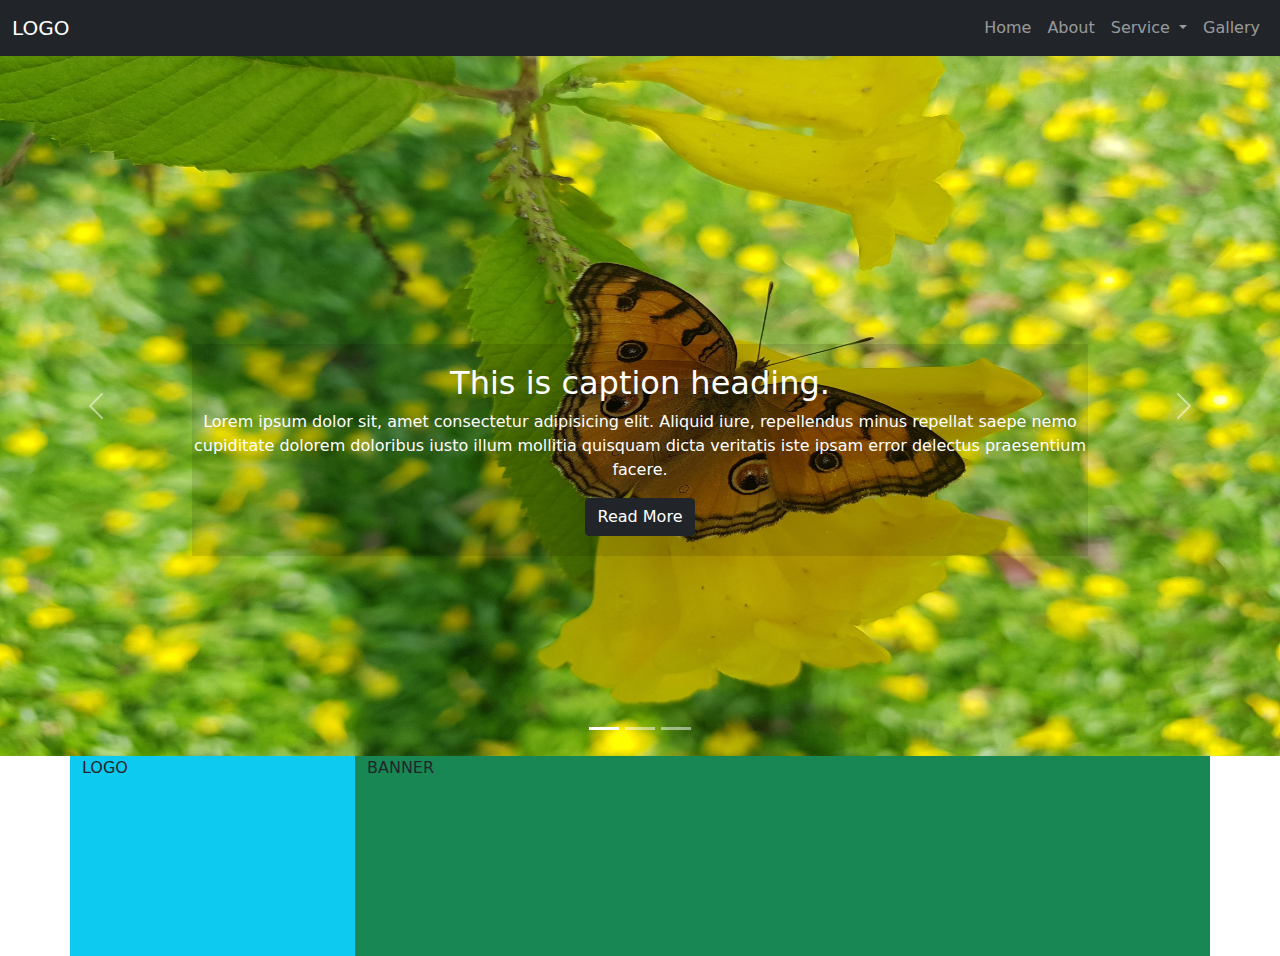
<file: day-5/index.html>
<!DOCTYPE html>
<html lang="en">
<head>
    <meta charset="UTF-8">
    <meta http-equiv="X-UA-Compatible" content="IE=edge">
    <meta name="viewport" content="width=device-width, initial-scale=1.0">
    <title> batch_3day_5 </title>
    <link rel="stylesheet" href="css/bootstrap.css" />
    <link rel="stylesheet" href="css/style.css" />
</head>
<body>


    <nav class="navbar navbar-expand-md navbar-dark bg-dark">
        <div class="container-fluid">
            <a href="" class="navbar-brand"> LOGO </a>
            <button type="button" class="navbar-toggler" data-bs-toggle="collapse" data-bs-target="#menu" >
                <span class="navbar-toggler-icon"></span>
            </button>
            <div class="collapse navbar-collapse" id="menu">
                <ul class="navbar-nav ms-auto">
                    <li><a href="" class="nav-link"> Home </a></li>
                    <li><a href="" class="nav-link"> About </a></li>
                    <li class="dropdown"> 
                        <a href="" class="nav-link dropdown-toggle" data-bs-toggle="dropdown"> Service </a>
                        <ul class="dropdown-menu">
                            <li><a href="" class="dropdown-item"> service </a></li>
                            <li><a href="" class="dropdown-item"> service </a></li>
                            <li><a href="" class="dropdown-item"> service </a></li>
                        </ul>
                    </li>
                    <li><a href="" class="nav-link"> Gallery </a></li>
                </ul>
            </div>
        </div>

    </nav>
    <div class="carousel slide" data-bs-ride="carousel" data-interval="1000" id="slider">
        <ol class="carousel-indicators">
            <li data-bs-target="#slider" data-bs-slide-to="0" class="active"></li>
            <li data-bs-target="#slider" data-bs-slide-to="1"></li>
            <li data-bs-target="#slider" data-bs-slide-to="2"></li>
        </ol>
        <div class="carousel-inner">
            <div class="carousel-item active">
                <img  src="img/butterfly.jpg" alt="butterfly" class="w-100" style="height:700px">
                <div class="carousel-caption my-caption">
                    <h2>This is caption heading.</h2>
                    <p>Lorem ipsum dolor sit, amet consectetur adipisicing elit. Aliquid iure, repellendus minus repellat saepe nemo cupiditate dolorem doloribus iusto illum mollitia quisquam dicta veritatis iste ipsam error delectus praesentium facere.</p>
                    <a href="" class="btn btn-dark"> Read More </a>
                </div>
            </div>
            <div class="carousel-item "> 
                <img src="img/scorpin.jpg" alt="scorpin" class="w-100 " style="height:700px"> 
            </div>
            <div class="carousel-item "> 
                <img src="img/cotton.jpg" alt="cotton" class="w-100" style="height:700px"> 
            </div>
        </div>
        <a href="#slider" class="carousel-control-prev" data-bs-slide="prev"> 
            <span class="carousel-control-prev-icon"> </span>
        </a>
        <a href="#slider" class="carousel-control-next" data-bs-slide="next"> 
            <span class="carousel-control-next-icon"> </span>
        </a>
    </div>
    <section>
        <div class="container">
            <div class="row">
                <div class="col-lg-3 col-md-4 col-sm-6 h-200 bg-info"> LOGO </div>
                <div class="col-lg-9 col-md-8 col-sm-6 h-200 bg-success" > BANNER </div>
            </div>
        </div>
    </section>

    <script src="js/jquery-3.6.1.js"></script>
    <script src="js/bootstrap.js"></script>
</body>
</html>
</file>
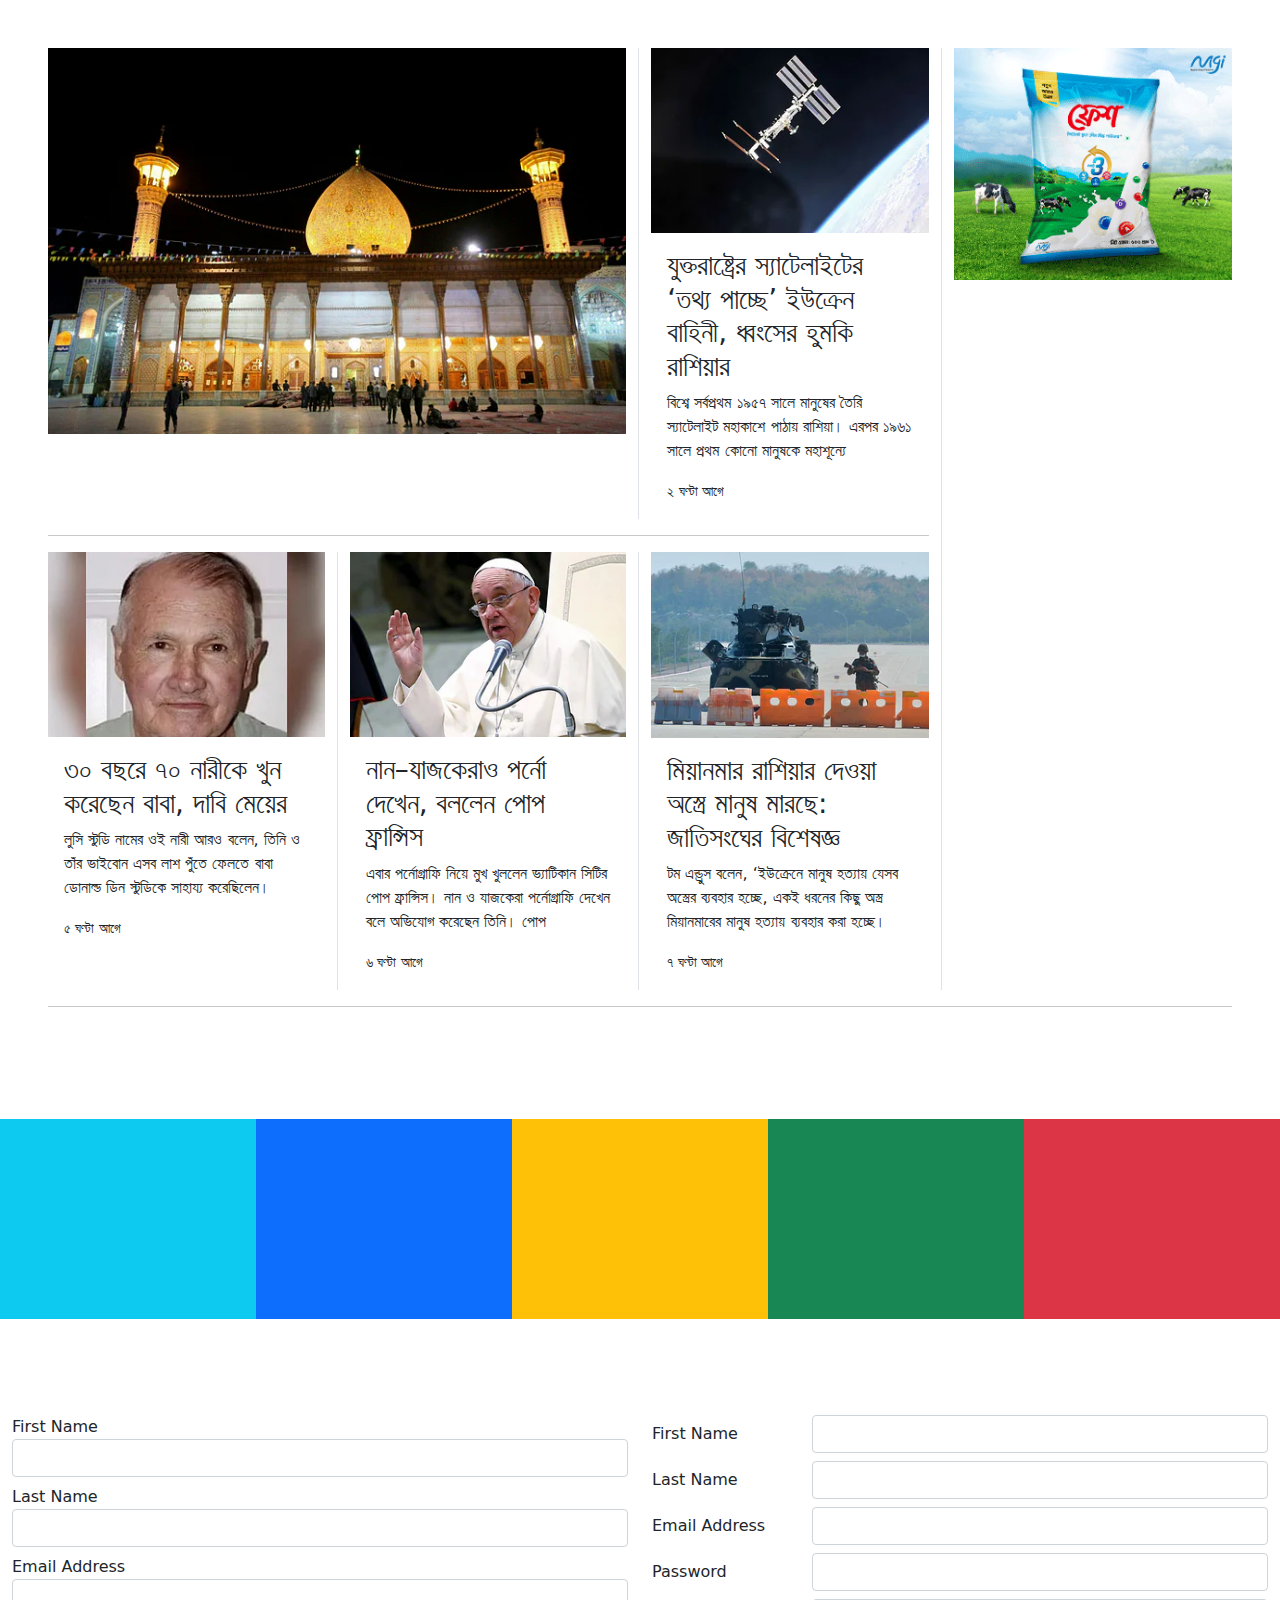
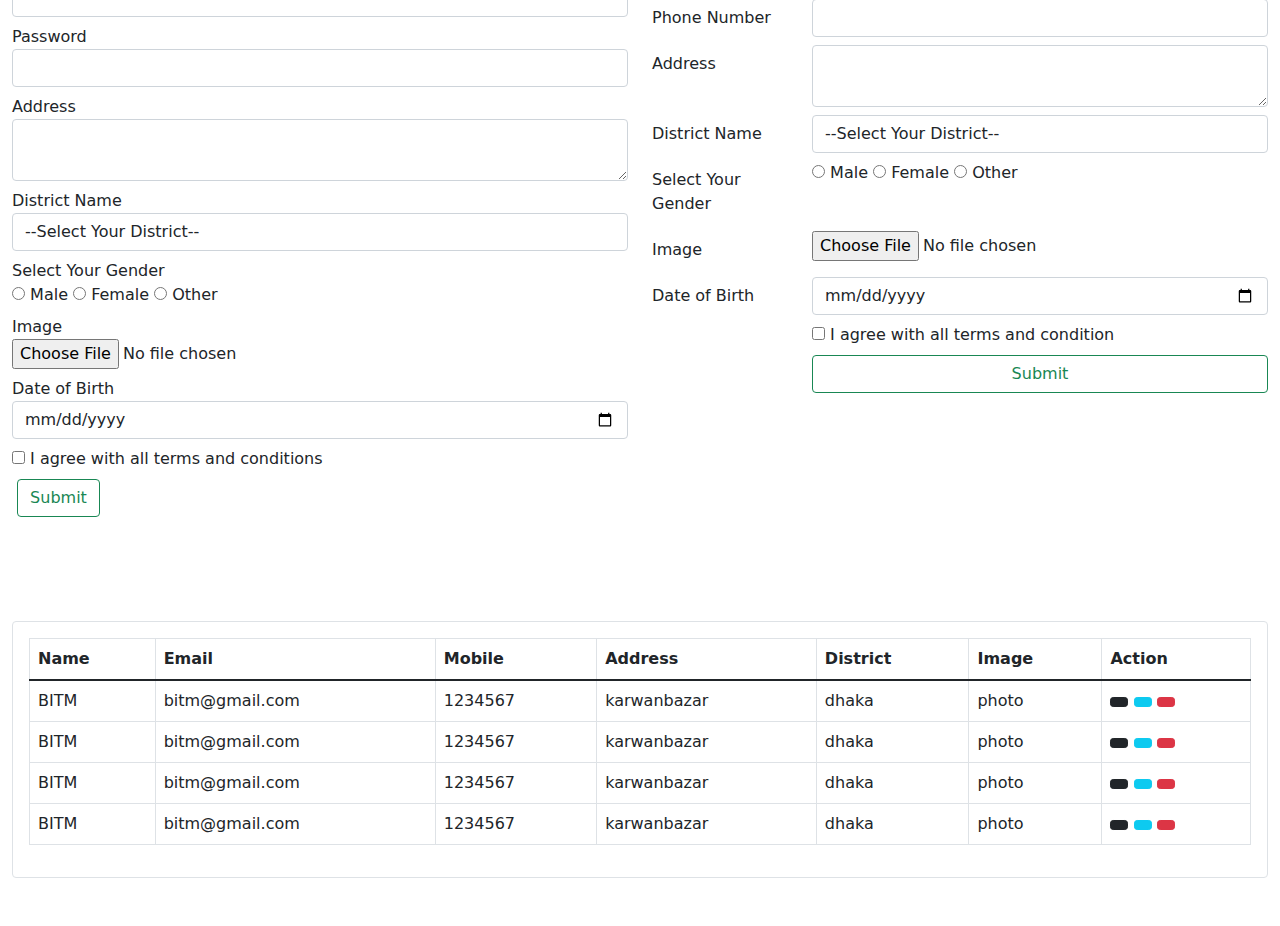
<file: day-7/index.html>
<!DOCTYPE html>
<html lang="en">
<head>
    <meta charset="UTF-8">
    <meta http-equiv="X-UA-Compatible" content="IE=edge">
    <meta name="viewport" content="width=device-width, initial-scale=1.0">
    <title> batch_3day_7 </title>
    <link rel="stylesheet" href="https://cdnjs.cloudflare.com/ajax/libs/font-awesome/6.2.0/css/all.min.css" integrity="sha512-xh6O/CkQoPOWDdYTDqeRdPCVd1SpvCA9XXcUnZS2FmJNp1coAFzvtCN9BmamE+4aHK8yyUHUSCcJHgXloTyT2A==" crossorigin="anonymous" referrerpolicy="no-referrer" />
    <link rel="stylesheet" href="css/bootstrap.css">
    <link rel="stylesheet" href="css/style.css">
</head>
<body>
    <section class="py-5 px-5 ">
        <div class=" ">
            <div class="row">
                <div class="col-md-9 border-end">
                    <div class="row">
                        <div class="col-md-8 border-end">
                            <div class="card ">
                                <img class="main-img" src="img/shia_mausoleum.webp" alt="not found">
                             </div>
                        </div>
                        <div class="col-md-4">
                            <div class="card">
                                <img src="img/satelite.webp" alt="">
                                <div class="card-body">
                                    <h3> যুক্তরাষ্ট্রের স্যাটেলাইটের ‘তথ্য পাচ্ছে’ ইউক্রেন বাহিনী, ধ্বংসের হুমকি রাশিয়ার</h3>
                                    <p>বিশ্বে সর্বপ্রথম ১৯৫৭ সালে মানুষের তৈরি স্যাটেলাইট মহাকাশে পাঠায় রাশিয়া। এরপর ১৯৬১ সালে প্রথম কোনো মানুষকে মহাশূন্যে</p>
                                    <small>২ ঘণ্টা আগে</small>
                                </div>
                            </div>
                        </div>
                    </div>
                     <hr>
                    <div class="row">
                        <div class="col-md-4 border-end">
                            <div class="card">
                                <img src="img/bad-dad.webp" alt="">
                                <div class="card-body">
                                    <h3>৩০ বছরে ৭০ নারীকে খুন করেছেন বাবা, দাবি মেয়ের</h3>
                                    <p>লুসি স্টুডি নামের ওই নারী আরও বলেন, তিনি ও তাঁর ভাইবোন এসব লাশ পুঁতে ফেলতে বাবা ডোনাল্ড ডিন স্টুডিকে সাহায্য করেছিলেন।</p>
                                    <small>৫ ঘণ্টা আগে</small>
                                </div>
                            </div>
                        </div>
                        <div class="col-md-4 border-end">
                            <div class="card">
                                <img src="img/sinner-pop.webp" alt="">
                                <div class="card-body">
                                    <h3>নান–যাজকেরাও পর্নো দেখেন, বললেন পোপ ফ্রান্সিস</h3>
                                    <p>এবার পর্নোগ্রাফি নিয়ে মুখ খুললেন ভ্যাটিকান সিটির পোপ ফ্রান্সিস। নান ও যাজকেরা পর্নোগ্রাফি দেখেন বলে অভিযোগ করেছেন তিনি। পোপ</p>
                                    <small>৬ ঘণ্টা আগে</small>
                                </div>
                            </div>
                        </div>
                        <div class="col-md-4">
                            <div class="card">
                                <img src="img/soldier-miyanbar.webp" alt="">
                                <div class="card-body">
                                    <h3>মিয়ানমার রাশিয়ার দেওয়া অস্ত্রে মানুষ মারছে: জাতিসংঘের বিশেষজ্ঞ</h3>
                                    <p>টম এন্ড্রুস বলেন, ‘ইউক্রেনে মানুষ হত্যায় যেসব অস্ত্রের ব্যবহার হচ্ছে, একই ধরনের কিছু অস্ত্র মিয়ানমারের মানুষ হত্যায় ব্যবহার করা হচ্ছে।</p>
                                    <small>৭ ঘণ্টা আগে</small>
                                </div>
                            </div>
                        </div>
                    </div>
                </div>
                <div class="col-md-3">
                    <div class="row">
                        <div class="col-md-12">
                            <div class="card"><img src="img/fresh.gif" alt=""></div>
                        </div>
                    </div>
                    <div class="row"></div>
                </div>
            </div>
        </div>
        <hr>
    </section>

    <section class="py-5">
        <div class="container-fluid">
            <div class="row">
                <div class="col-md h-200 bg-info"></div>
                <div class="col-md h-200 bg-primary"></div>
                <div class="col-md h-200 bg-warning"></div>
                <div class="col-md h-200 bg-success"></div>
                <div class="col-md h-200 bg-danger"></div>
            </div>
        </div>
    </section>

    <section class="py-5">
        <div class="container-fluid">
            <div class="row">
                <div class="col-md-6">
                    <div class="form-group mb-2">
                        <label for="f-name"> First Name </label>
                        <input id="f-name" type="text" class="form-control">
                    </div>
                    <div class="form-group mb-2">
                        <label for="l-name"> Last Name </label>
                        <input id="l-name" type="text" class="form-control">
                    </div>
                    <div class="form-group mb-2">
                        <label for="email"> Email Address </label>
                        <input id="email" type="email" class="form-control">
                    </div>
                    <div class="form-group mb-2">
                        <label for="password"> Password </label>
                        <input id="password" type="password" class="form-control">
                    </div>
                    <div class="form-group mb-2">
                        <label for="address"> Address </label>
                        <textarea name="" id="address" class="form-control"></textarea>
                    </div>
                    <div class="form-group mb-2">
                        <label for="district"> District Name </label>
                        <select name="" class="form-control" id="district">
                            <option value=""> --Select Your District-- </option>
                            <option value=""> Pabna </option>
                            <option value=""> Dhaka </option>
                            <option value=""> Rajshahi </option>
                            <option value=""> Koshorgonj</option>
                        </select>
                    </div>
                    <div class="form-group mb-2">
                        <label for="gender"> Select Your Gender </label>
                        <div id="gender">
                            <label for=""><input type="radio"> Male </label>
                            <label for=""><input type="radio"> Female </label>
                            <label for=""><input type="radio"> Other </label>
                        </div>
                    </div>
                    <div class="form-group mb-2">
                        <label for="image"> Image </label>
                        <div id="image">
                            <input type="file">
                        </div>
                    </div>
                    <div class="form-group mb-2">
                        <label for="dob"> Date of Birth </label>
                        <input id="dob" type="date" class="form-control">
                    </div>
                    <div class="form-group mb-2">
                        <label for="checkbox"> <input id="checkbox" type="checkbox"> I agree with all terms and conditions </label>
                        
                    </div>
                    <div class="form-group mb-2">
                        <label for="submit-btn"></label>
                        <input id="submit-btn" type="button" value="Submit" class="btn btn-outline-success">
                    </div>
                </div>
                <div class="col-md-6">
                    <div class="form-group row mb-2">
                        <label class="col-md-3 col-form-label"> First Name </label>
                        <div class="col-md-9"><input type="text" class="form-control"> </div>
                    </div>
                    <div class="form-group row mb-2">
                        <label class="col-md-3 col-form-label"> Last Name </label>
                        <div class="col-md-9"><input type="text" class="form-control"></div>
                    </div>
                    <div class="form-group row mb-2">
                        <label class="col-md-3 col-form-label"> Email Address </label>
                        <div class="col-md-9"><input type="email" class="form-control"></div>
                    </div>
                    <div class="form-group row mb-2">
                        <label class="col-md-3 col-form-label"> Password </label>
                        <div class="col-md-9"><input type="password" class="form-control"></div>
                    </div>
                    <div class="form-group row mb-2">
                        <label class="col-md-3 col-form-label"> Phone Number </label>
                        <div class="col-md-9"><input type="number" class="form-control"></div>
                    </div>
                    <div class="form-group row mb-2">
                        <label class="col-md-3 col-form-label"> Address </label>
                        <div class="col-md-9"> <textarea class="form-control" ></textarea></div>
                    </div>
                    <div class="form-group row mb-2">
                        <label for="" class="col-md-3 col-form-label"> District Name </label>
                        <div class="col-md-9">
                            <select class="form-control">
                                <option value=""> --Select Your District-- </option>
                                <option value=""> Dhaka </option>
                                <option value=""> Rajshahi </option>
                                <option value=""> Pabna </option>
                                <option value=""> Kishorgonj </option>
                            </select>
                        </div>
                    </div>
                    <div class="form-group row mb-2">
                        <label class="col-md-3 col-form-label"> Select Your Gender </label>
                        <div class="col-md-9">
                            <label><input type="radio"> Male </label>
                            <label><input type="radio"> Female </label>
                            <label><input type="radio"> Other </label>

                        </div>
                    </div>
                    <div class="form-group row mb-2">
                        <label for="" class="col-md-3 col-form-label"> Image </label>
                        <div class="col-md-9"><input type="file"></div>
                    </div>
                    <div class="form-group row mb-2">
                        <label for="" class="col-md-3 col-form-label"> Date of Birth </label>
                        <div class="col-md-9"><input type="date" class="form-control"></div>
                    </div>
                    <div class="form-group row mb-2">
                        <label for="" class="col-md-3 col-form-label"></label>
                        <div class="col-md-9">
                            <label for=""><input type="checkbox"> I agree with all terms and condition</label>
                        </div>
                    </div>
                    <div class="form-group row mb-2">
                        <label for="" class="col-md-3 col-form-label"></label>
                        <div class="col-md-9"><input type="submit" class="btn btn-outline-success w-100"></div>
                    </div>
                </div>
            </div>
        </div>
    </section>
    <section class="py-5">
        <div class="container-fluid">
            <div class="row">
                <div class="col-md-12">
                    <div class="card card-body border">
                        <table class="table table-bordered">
                            <thead>
                                <tr>
                                    <th> Name </th>
                                    <th> Email </th>
                                    <th> Mobile </th>
                                    <th> Address </th>
                                    <th> District </th>
                                    <th> Image </th>
                                    <th> Action </th>
                                </tr>
                            </thead>
                            <tbody> 
                                <tr>
                                    <td> BITM </td>
                                    <td> bitm@gmail.com </td>
                                    <td> 1234567 </td>
                                    <td> karwanbazar </td>
                                    <td> dhaka </td>
                                    <td> photo </td>
                                    <td> 
                                        <a href="" class="btn btn-dark btn-sm"><i class="fa-solid fa-pen-to-square"></i></a>
                                        <a href="" class="btn btn-info btn-sm"> <i class="fa-solid fa-house"></i> </a>
                                        <a href="" class="btn btn-danger btn-sm"> <i class="fa-solid fa-trash"></i> </a> 
                                    </td>
                                </tr>
                                <tr>
                                    <td> BITM </td>
                                    <td> bitm@gmail.com </td>
                                    <td> 1234567 </td>
                                    <td> karwanbazar </td>
                                    <td> dhaka </td>
                                    <td> photo </td>
                                    <td> 
                                        <a href="" class="btn btn-dark btn-sm"><i class="fa-solid fa-pen-to-square"></i></a>
                                        <a href="" class="btn btn-info btn-sm"> <i class="fa-solid fa-house"></i> </a>
                                        <a href="" class="btn btn-danger btn-sm"> <i class="fa-solid fa-trash"></i> </a> 
                                    </td>
                                </tr>
                                <tr>
                                    <td> BITM </td>
                                    <td> bitm@gmail.com </td>
                                    <td> 1234567 </td>
                                    <td> karwanbazar </td>
                                    <td> dhaka </td>
                                    <td> photo </td>
                                    <td> 
                                        <a href="" class="btn btn-dark btn-sm"><i class="fa-solid fa-pen-to-square"></i></a>
                                        <a href="" class="btn btn-info btn-sm"> <i class="fa-solid fa-house"></i> </a>
                                        <a href="" class="btn btn-danger btn-sm"> <i class="fa-solid fa-trash"></i> </a> 
                                    </td>
                                </tr>
                                <tr>
                                    <td> BITM </td>
                                    <td> bitm@gmail.com </td>
                                    <td> 1234567 </td>
                                    <td> karwanbazar </td>
                                    <td> dhaka </td>
                                    <td> photo </td>
                                    <td> 
                                        <a href="" class="btn btn-dark btn-sm"><i class="fa-solid fa-pen-to-square"></i></a>
                                        <a href="" class="btn btn-info btn-sm"> <i class="fa-solid fa-house"></i> </a>
                                        <a href="" class="btn btn-danger btn-sm"> <i class="fa-solid fa-trash"></i> </a>  
                                    </td>
                                </tr>
    
                            </tbody>
                        </table>
                    </div>
                </div>
            </div>
        </div>
    </section>
    
    <script src="js/jquery-3.6.1.js"></script>
    <script src="js/bootstrap.bundle.min.js"></script>
</body>
</html>
</file>
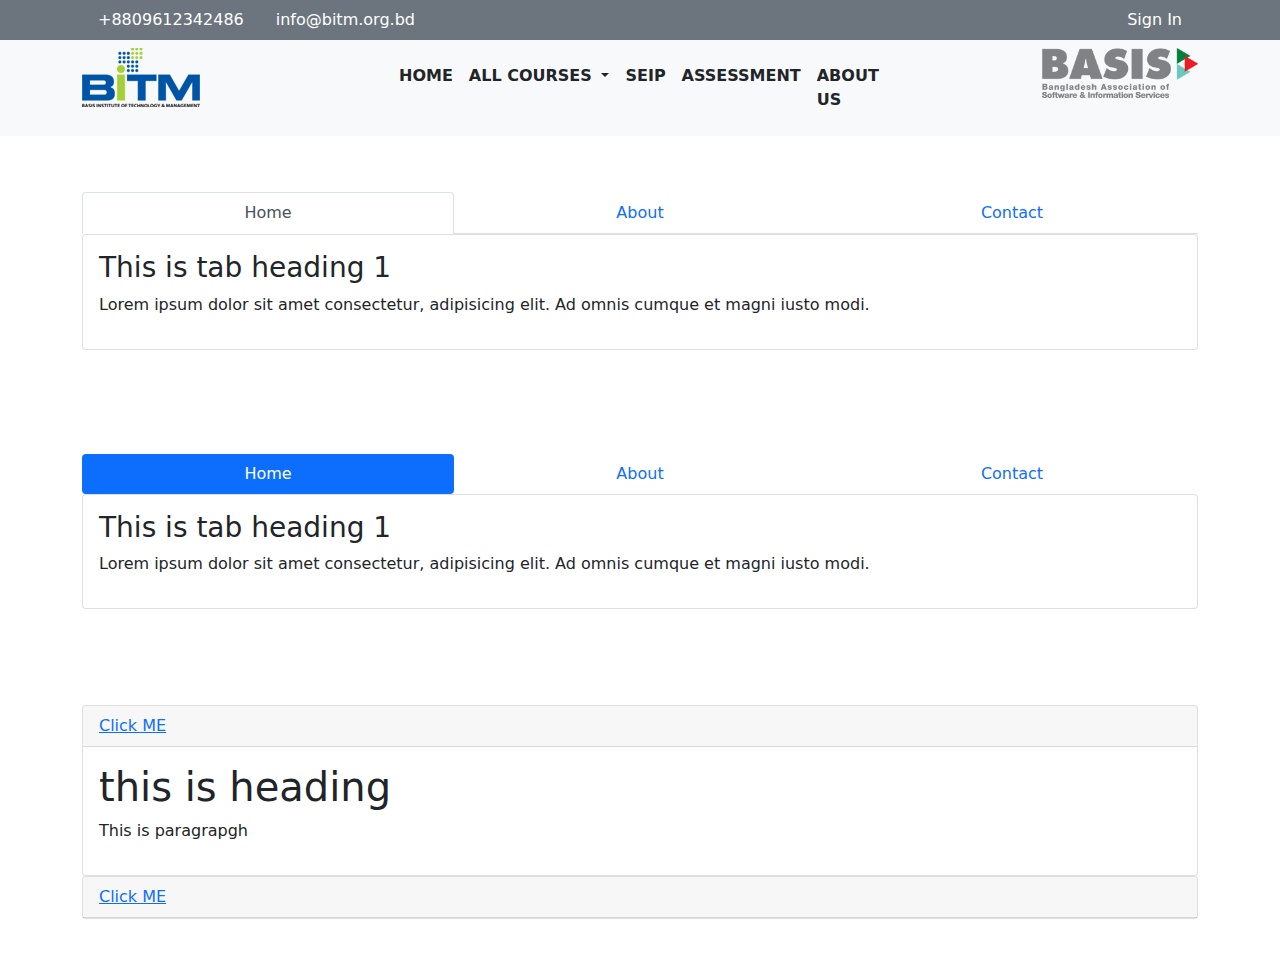
<file: day-8/index.html>
<!DOCTYPE html>
<html lang="en">
<head>
    <meta charset="UTF-8">
    <meta http-equiv="X-UA-Compatible" content="IE=edge">
    <meta name="viewport" content="width=device-width, initial-scale=1.0">
    <title> day-8 </title>
    <link rel="stylesheet" href="https://cdnjs.cloudflare.com/ajax/libs/font-awesome/6.2.0/css/all.min.css" integrity="sha512-xh6O/CkQoPOWDdYTDqeRdPCVd1SpvCA9XXcUnZS2FmJNp1coAFzvtCN9BmamE+4aHK8yyUHUSCcJHgXloTyT2A==" crossorigin="anonymous" referrerpolicy="no-referrer" />
    <link rel="stylesheet" href="css/bootstrap.css">
    <link rel="stylesheet" href="css/style.css">
</head>
<body>
    <section class="bg-secondary">
        <div class="container">
            <div class="row">
                <div class="col-md-6">
                    <ul class="nav left-position">
                        <li>
                            <a href="" class="nav-link text-white">
                                <i class="fa-solid fa-phone"></i>
                                +8809612342486
                            </a>
                        </li>
                        <li>
                            <a href="" class="nav-link text-white">
                                <i class="fa-solid fa-envelope"></i>
                                info@bitm.org.bd
                            </a>
                        </li>
                    </ul>
                </div>
                <div class="col-md-6">
                    <ul class="nav float-end right-position">
                        <li>
                            <a href="#my-modal" class="nav-link text-white" data-bs-toggle="modal"> 
                                <i class="fa-solid fa-user-tie"></i> 
                                Sign In 
                            </a>
                        </li>
                    </ul>
                </div>
            </div>
        </div>
    </section>
    <section class="py-2 bg-light">
        <div class="container">
            <div class="row">
                <div class="col-md-3"> 
                    <img src="img/bitm-logo.png" class="" alt="BITM logo">
                </div>
                <div class="col-md-6">
                    <nav class="navbar navbar-expand-md bg-light navbar-light">
                        <div class="container-fluid">
                            <buttun type="button" class="navbar-toggler menu-position"  data-bs-toggle="collapse" data-bs-target="#menu">
                                <span class="navbar-toggler-icon"></span>
                            </buttun>
                            <div class="collapse navbar-collapse" id="menu">
                                <ul class="navbar-nav">
                                    <li class="nav-item"><a href="" class="nav-link fw-bold text-uppercase text-dark active"> Home </a></li>
                                    <li class="nav-item dropdown">
                                        <a href="" class="nav-link fw-bold text-uppercase text-dark dropdown-toggle" data-bs-toggle="dropdown"> All courses </a>
                                        <ul class="dropdown-menu">
                                            <li><a href="" class="dropdown-item text-uppercase">  Training </a></li>
                                            <li><a href=""  class="dropdown-item text-uppercase"> Workshop </a>  </li>
                                        </ul>
                                    </li>
                                    <li class="nav-item"><a href="" class="nav-link fw-bold text-uppercase text-dark"> SEIP </a></li>
                                    <li class="nav-item"><a href="" class="nav-link fw-bold text-uppercase text-dark"> Assessment </a></li>
                                    <li class="nav-item"><a href="" class="nav-link fw-bold text-uppercase text-dark"> About Us </a></li>
                                </ul>
                            </div>
                        </div>
                    </nav>
                </div>
                <div class="col-md-3">
                    <img src="img/basis_logo.png" class="h-50 float-end" alt="BASIS logo">
                </div>
            </div>
        </div>
    </section>
    <section class="py-5">
        <div class="container">
            <div class="row">
                <div class="col-md-12">
                    <ul class="nav nav-tabs nav-justified mt-2">
                        <li class="nav-item"> <a href="#home" data-bs-toggle="tab" class="nav-link active"> Home </a> </li>
                        <li class="nav-item"> <a href="#about" data-bs-toggle="tab" class="nav-link"> About </a> </li>
                        <li class="nav-item"> <a href="#contact" data-bs-toggle="tab" class="nav-link"> Contact </a> </li>
                    </ul>
                    <div class="tab-content">
                        <div class="tab-pane fade show active" id="home">
                            <div class="card card-body">
                                <h3> This is tab heading 1</h3>
                                <p>Lorem ipsum dolor sit amet consectetur, adipisicing elit. Ad omnis cumque et magni iusto modi.</p>
                            </div>
                        </div>
                        <div class="tab-pane fade" id="about">
                            <div class="card card-body">
                                <h3> This is tab heading 2</h3>
                                <p>Maiores facilis aliquam amet aspernatur accusantium, veritatis minima illum? Impedit pariatur adipisci sit praesentium! Minima?</p>
                            </div>
                        </div>
                        <div class="tab-pane fade" id="contact">
                            <div class="card card-body">
                                <h3> This is tab heading 3</h3>
                                <p>Ipsam obcaecati delectus, adipisci minima dolore aspernatur odit nemo blanditiis aliquam temporibus, illo vel nihil.</p>
                            </div>
                        </div>
                    </div>
                </div>
            </div>
        </div>
    </section>
    <section class="py-5">
        <div class="container">
            <div class="row">
                <div class="col-md-12">
                    <ul class="nav nav-pills nav-justified mt-2">
                        <li class="nav-item"> <a href="#home1" data-bs-toggle="pill" class="nav-link active"> Home </a> </li>
                        <li class="nav-item"> <a href="#about1" data-bs-toggle="pill" class="nav-link"> About </a> </li>
                        <li class="nav-item"> <a href="#contact1" data-bs-toggle="pill" class="nav-link"> Contact </a> </li>
                    </ul>
                    <div class="tab-content">
                        <div class="tab-pane fade show active" id="home1">
                            <div class="card card-body">
                                <h3> This is tab heading 1</h3>
                                <p>Lorem ipsum dolor sit amet consectetur, adipisicing elit. Ad omnis cumque et magni iusto modi.</p>
                            </div>
                        </div>
                        <div class="tab-pane fade" id="about1">
                            <div class="card card-body">
                                <h3> This is tab heading 2</h3>
                               <p>Maiores facilis aliquam amet aspernatur accusantium, veritatis minima illum? Impedit pariatur adipisci sit praesentium! Minima?</p>
                            </div>
                        </div>
                        <div class="tab-pane fade" id="contact1">
                            <div class="card card-body">
                                <h3> This is tab heading 3</h3>
                                <p>Ipsam obcaecati delectus, adipisci minima dolore aspernatur odit nemo blanditiis aliquam temporibus, illo vel nihil.</p>
                            </div>
                        </div>
                    </div>
                </div>
            </div>
        </div>
    </section>
    <section class="py-5">
        <div class="container">
            <div class="row">
                <div class="col-md-12">
                    <div class="accordion" id="bitm">
                        <div class="card">
                            <div class="card-header"> 
                                <a href="#div1" data-bs-toggle="collapse">Click ME</a>
                            </div>
                            <div id="div1" class="collapse show" data-bs-parent="#bitm">
                                <div class="card-body"> 
                                    <h1> this is heading </h1>
                                    <p> This is paragrapgh </p>
                                </div>
                            </div>
                        </div>
                        <div class="card">
                            <div class="card-header"> 
                                <a href="#div2" data-bs-toggle="collapse">Click ME</a>
                            </div>
                            <div id="div2" class="collapse" data-bs-parent="#bitm">
                                <div class="card-body"> 
                                    <h1> this is heading </h1>
                                    <p> This is paragrapgh </p>
                                </div>
                            </div>
                        </div>
                    </div>
                </div>
            </div>
        </div>
    </section>
    <div class="modal fade" data-bs-backdrop="static" data-bs-keyboard="false" id="my-modal">
        <div class="modal-dialog modal-dialog-centered modal-sm">
            <div class="modal-content">
                <div class="modal-header"> 
                    <h4>Sign In</h4>
                    <button type="button" class="close" data-bs-dismiss="modal"> <span> &times; </span> </button>
                </div>
                
                <div class="modal-body">
                     <div class="card card-body">
                        <div class="mx-auto">
                            <a href=""> <i class="fab fa-3x fa-facebook-square text-primary"></i> </a> 
                            <a href=""> <i class="fab fa-3x fa-instagram-square text-danger"></i> </a>
                        </div>
                        <div class="form-group">
                            <label for=""> Email </label>
                            <input type="text" class="form-control" placeholder="Enter Your Email">
                        </div>
                        <div class="form-group">
                            <label for=""> Password </label>
                            <input type="text" class="form-control" placeholder="Your Password">
                        </div>
                        <div class="form-group"><a href="" class="text-success float-end"> Forgot Password? </a></div>
                        <div class="form-group mt-2">
                            <input type="submit" class="btn btn-outline-success w-100" value="Login"></input>
                        </div>
                     </div>
                </div>
                <div class="modal-footer">This is modal footer</div>
            </div>
        </div>
    </div>
    <script src="js/jquery-3.6.1.js"></script>
    <script src="js/bootstrap.bundle.min.js"></script>
</body>
</html>
</file>
<file: day-5/css/style.css>
.my-caption{
    background: rgba(0, 0, 0, 0.1);
    bottom: 200px;

}
.h-200{ height: 200px }
</file>
<file: day-7/css/style.css>
.card{border-style: none}

 .h-200 { height: 200px}
</file>
<file: day-8/css/style.css>
.h-50{ height: 50px!important;}

 @media screen and (max-width: 700px){
    .menu-position{
        position: relative;
        bottom: 50px;
        left: 430px;
        
    }
 }
 @media screen and (max-width: 600px){
    .menu-position{
        position: relative;
        bottom: 50px;
        left: 390px;
        
    }
    .right-position{
        float: left!important;
        margin-left: 35%;
    }
    .left-position{
        margin-left: 13%;
    }
 }
</file>
